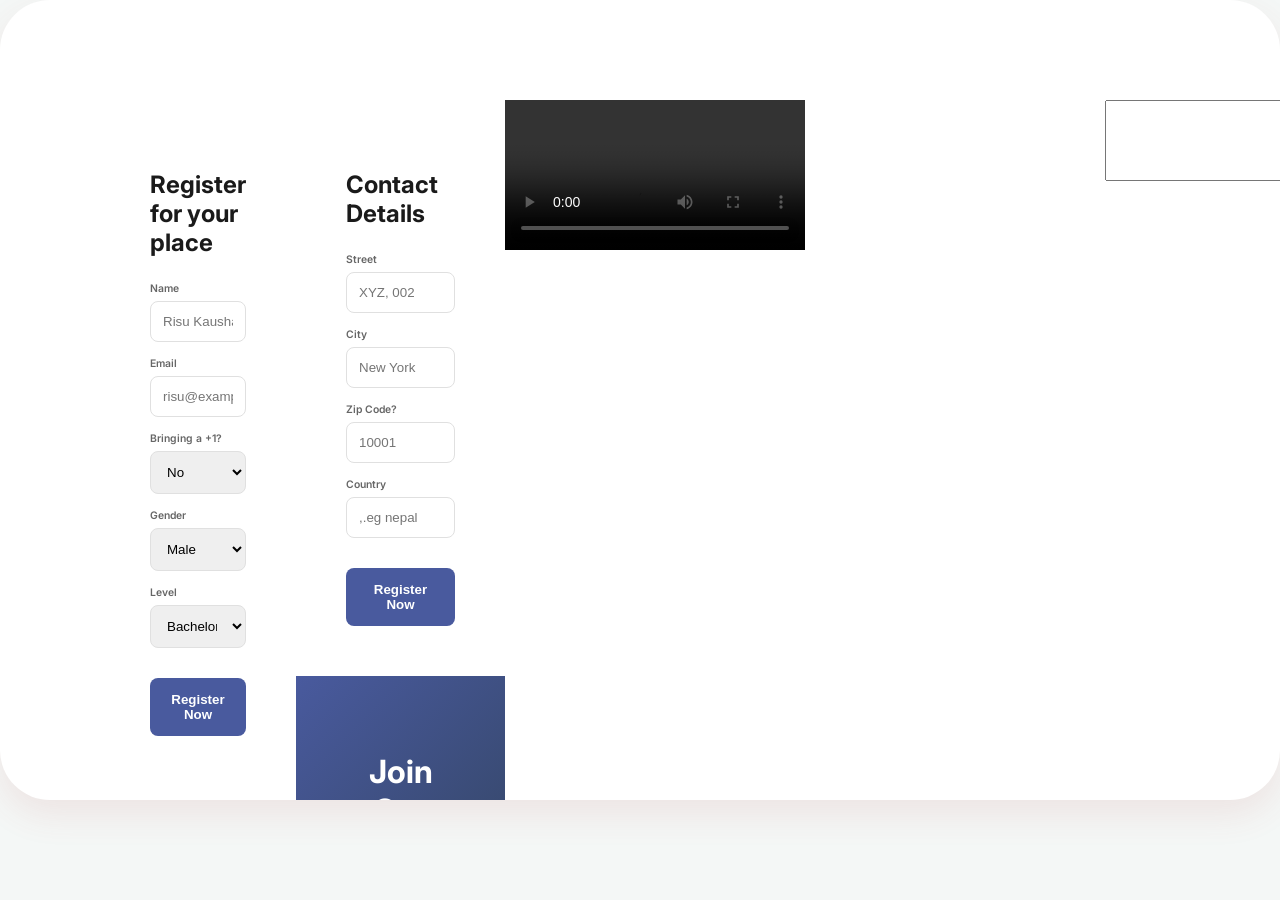
<file: index.html>
<!DOCTYPE html>
<html lang="en">
<head>
  <meta charset="UTF-8">
  <meta name="viewport" content="width=device-width, initial-scale=1.0">
  <title>Event Registration</title>
  <link rel="stylesheet" href="design.css">
  <link href="https://fonts.googleapis.com/css2?family=Inter:wght@400;600&display=swap" rel="stylesheet">
</head>
<body>

<div class="registration-container">
  <div class="form-side">
    <h2>Register for your place</h2>
    <form>
      <label>Name</label>
      <input type="text" placeholder="Risu Kaushal" required>
      
      <label>Email</label>
      <input type="email" placeholder="risu@example.com" required>
      
      
      
      <label>Bringing a +1?</label>
      <select required>
        <option value="no">No</option>
        <option value="yes">Yes</option>
      </select>
      
      <label>Gender</label>
      <select required>
        <option>Male</option>
        <option>Female</option>
        <option>Others</option>
      </select>
  

      <label>Level</label>
      <select required>
        <option>Bachelors</option>
        <option>Masters</option>
      </select>
      
      <button type="submit" class="btn">Register Now</button>
    </form>
  </div>

  <div class="Contact Details">
  <div class="form-side">
    <h2>Contact Details</h2>
    <form>
      <label>Street</label>
      <input type="text" placeholder="XYZ, 002" required>
      
      <label>City</label>
      <input type="text" placeholder="New York" required>
      
      <label>Zip Code?</label>
      <input type="text" placeholder="10001" required>
      
      <label>Country</label>
            <input type="text" placeholder=",.eg nepal" required>

     
    
      
      <button type="submit" class="btn">Register Now</button>
    </form>
  </div>


  <div class="poster-side">
    <h2>Join Our NEXT Event!!!</h2>
    <p>Please fill up this form for event registration.</p>
  </div>
</div>
<div> 
  <iframe src="/resources/Gaigot.mp4"frameborder="0"></iframe>
  </div>
<div>
  <video control autoplay>
    <source src=""/>
  </video>
</div>
<div>
        <textarea rows="5" cols="60" placeholder="message"> </textarea>
      </div>

     
</body>
</html>
</file>
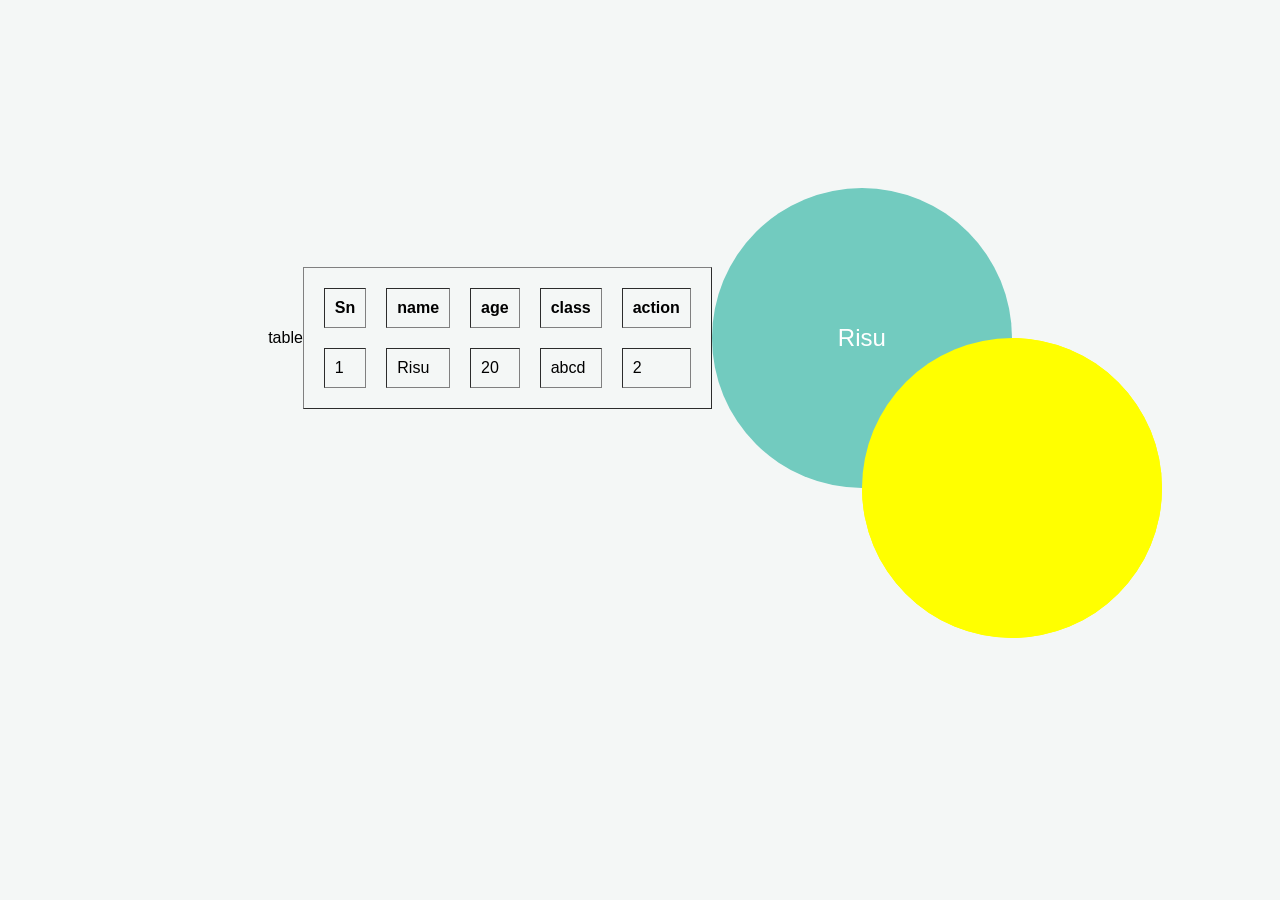
<file: table.html>
<!DOCTYPE html>
<html lang="en">
<head>
    <meta charset="UTF-8">
    <meta name="viewport" content="width=device-width, initial-scale=1.0">
    <title>Document</title>
    <link rel="stylesheet" href="design.css"/>
</head>
<body class="con_body">
     table
      <table border="1px" cellPadding="10" cellspacing="20">
        <thead>
          <tr>
            <th>Sn</th>
            <th>name</th>
            <th>age</th>
            <th>class</th>
            <th>action</th>

          </tr>
        </thead>
        <tbody>
             <tr>

                <td>1</td>
                <td>Risu</td>
                <td>20</td>
                <td>abcd</td>
                <td>2</td>
             </tr>
        </tbody>
      </table>
      <div  class="containers">
        Risu
      </div>

</body>
</html>
</file>
<file: design.css>
body {
  font-family: 'Inter', sans-serif;
  background-color: #f4f7f6;
  display: flex;
  justify-content: center;
  align-items: center;
  min-height: 75vh;
  margin: 0;
}

.registration-container {
  display: flex;
  background: white;
  border-radius: 50px;
  box-shadow: 0 15px 35px rgba(184, 66, 66, 0.1); /* Smoother shadow */
  overflow: hidden;
  max-width: 2000px;
  height: 600px;
  padding: 100px;
  

}

.form-side, .poster-side { padding: 50px; flex: 1; }

.form-side h2 { margin-bottom: 25px; color: #1a1a1a; }

label { font-size: 0.65rem; font-weight: 600; color: #666; display: block; margin: 15px 0 6px; }

input, select {
  width: 100%; padding: 12px; border: 1.5px solid #e0e0e0; 
  border-radius: 8px; transition: 0.3s; box-sizing: border-box;
}

input:focus { border-color: #495a9e; outline: none; }

.btn {
  width: 100%; padding: 14px; margin-top: 30px;
  background: #495a9e; color: white; border: none; 
  border-radius: 8px; font-weight: 600; cursor: pointer; transition: 0.3s;
}

.btn:hover { background: #3a487d; }

.poster-side {
  background: linear-gradient(135deg, #495a9e 0%, #2c3e50 100%);
  color: white; display: flex; flex-direction: column;
  justify-content: center; align-items: center; text-align: center;
}

.poster-side h2 { font-size: 2rem; margin-bottom: 0px; }
.control {
  width: 10%;
  height: 300px;

}

.containers{
  height: 300px;
  width: 300px;
  background-color: #72cbbf;
  color: white;
  display:flex;
  justify-content: center;
  align-items: center;
  font-size:24px;
  position: relative;
  border-radius: 60%;

}

.containers::after{
  height:300px;
  width: 300px;
  content:"";
  content:"";
  position:absolute;
  background-color: yellow;
  top:50%;
  right:-50%;
  border-radius: 60%;

}

.containers::before{
height:300px;
  width: 300px;
  content:"";
  content:"";
  position:absolute;
  background-color: yellow;
  top:50%;
  right:-50%;
  z-index: -1;
  border-radius: 60%;
}
</file>
